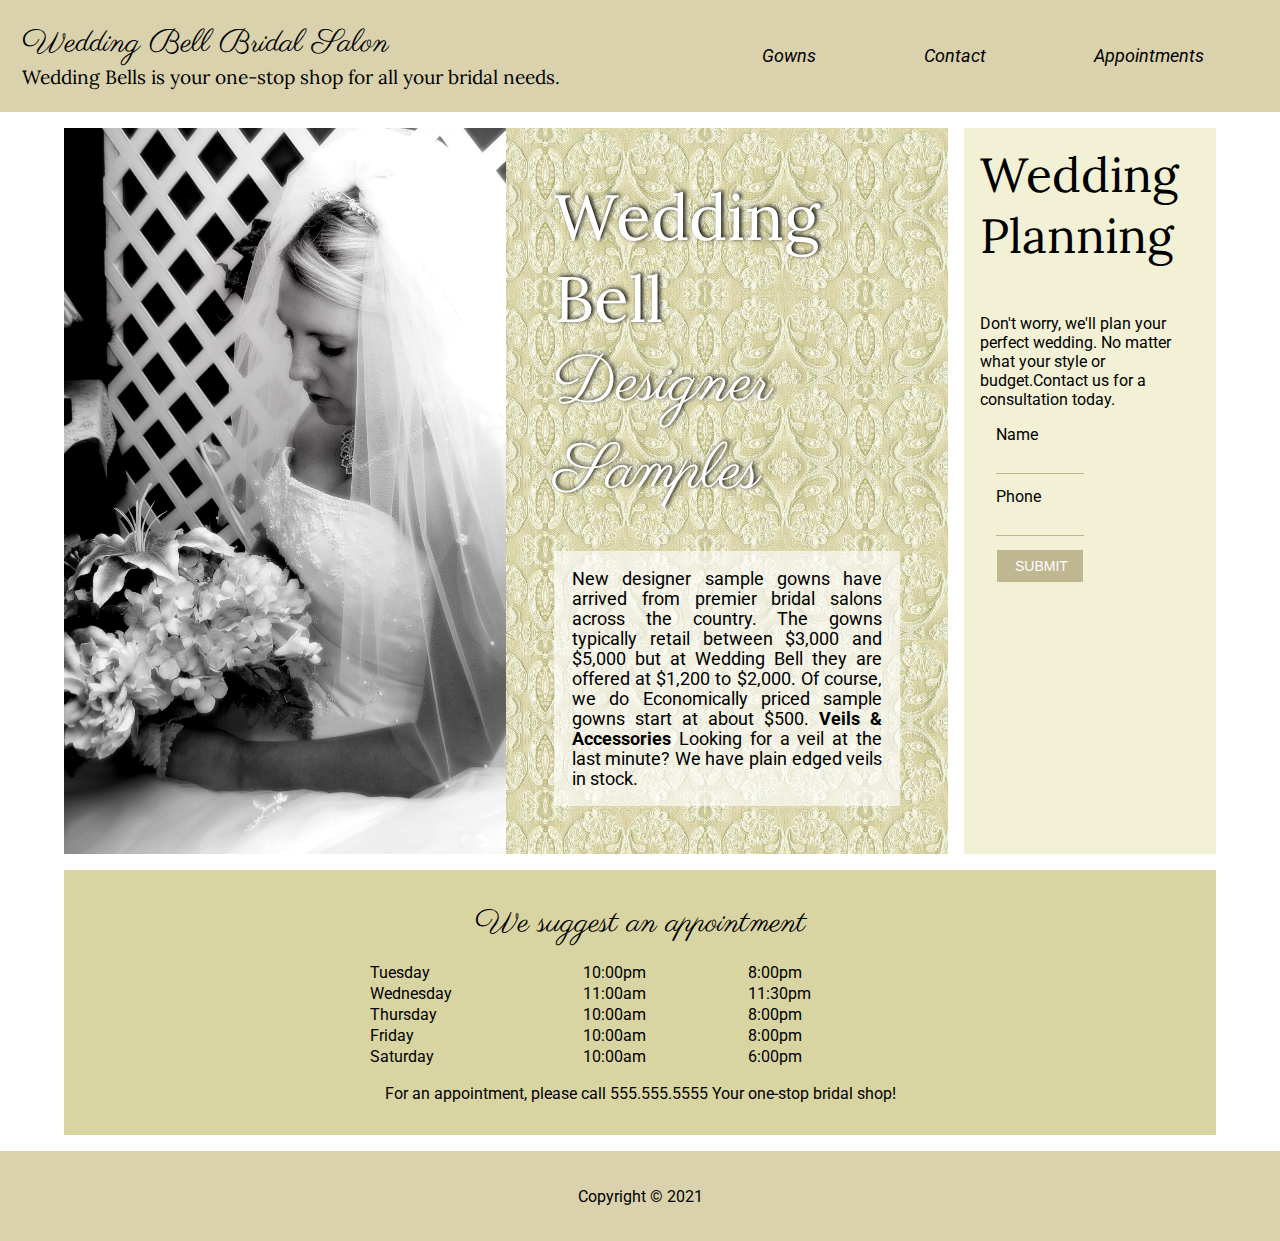
<file: mod11/index.html>
<!DOCTYPE HTML>
<html lang="en">

<head>
      <meta charset="utf-8">
      <link rel="preconnect" href="https://fonts.gstatic.com">
      <link rel="preconnect" href="https://fonts.gstatic.com">
      <link href="https://fonts.googleapis.com/css2?family=Lora:ital,wght@0,400;0,500;0,600;0,700;1,400;1,500;1,600;1,700&family=Parisienne&family=Roboto:ital,wght@0,100;0,300;0,400;0,500;0,700;0,900;1,100;1,300;1,400;1,500;1,700;1,900&display=swap"
            rel="stylesheet">
      <link rel="stylesheet" href="styles.css">
      <title>Wedding Bell Bridal Salon</title>
</head>

<body>

      <header id="banner">
            <div id="logo">
                  <h1 class="title">Wedding Bell Bridal Salon</h1>
                  <h2 class="subtitle primary">Wedding Bells is your one-stop shop for all your bridal needs.</h2>
            </div>
            <nav id="navigation">
                  <ul id="menu">
                        <li class="menu-item"><a href="#new-products">Gowns</a></li>
                        <li class="menu-item"><a href="#wedding-planning">Contact</a></li>
                        <li class="menu-item"><a href="#appointments">Appointments</a></li>
                  </ul>
            </nav>

      </header>

      <main id="new-products">
            <img alt="bride" src="bride.jpg">
            <div>
                  <h2 class="subtitle primary">Wedding Bell</h2>
                  <h3 class="subtitle secondary">Designer Samples</h3>
                  <p>
                        New designer sample gowns have arrived from premier bridal salons across the country. The
                        gowns
                        typically retail between $3,000 and $5,000 but at Wedding Bell they are offered at $1,200
                        to
                        $2,000. Of course, we do Economically priced sample gowns start at about $500.
                        <b>Veils & Accessories</b>
                        Looking for a veil at the last minute? We have plain edged veils in stock.
                  </p>
            </div>
      </main>

      <aside id="wedding-planning">
            <h2 class="subtitle primary">Wedding Planning</h2>
            <p>Don't worry, we'll plan your perfect wedding. No matter what your style or
                  budget.Contact us for a consultation today.</p>
            <form action="#">
                  <label for="contact-name">Name</label>
                  <input id="contact-name" type="text" name="name">

                  <label for="contact-phone">Phone</label>
                  <input id="contact-phone" type="tel" name="phone">

                  <button type="submit">Submit</button>
            </form>

      </aside>

      <section id="appointments">
            <h2 class="title">We suggest an appointment</h2>

            <table id="work-hours">
                  <tr class="row">
                        <td>Tuesday</td>
                        <td>10:00pm</td>
                        <td>8:00pm</td>
                  </tr>
                  <tr class="row">
                        <td>Wednesday</td>
                        <td>11:00am</td>
                        <td>11:30pm</td>
                  </tr>
                  <tr class="row">
                        <td>Thursday</td>
                        <td>10:00am</td>
                        <td>8:00pm</td>
                  </tr>
                  <tr class="row">
                        <td>Friday</td>
                        <td>10:00am</td>
                        <td>8:00pm</td>
                  </tr>
                  <tr class="row">
                        <td>Saturday</td>
                        <td>10:00am</td>
                        <td>6:00pm</td>
                  </tr>
            </table>

            <p>
                  For an appointment, please call 555.555.5555
                  Your one-stop bridal shop!
            </p>
      </section>

      <footer id="footer">
            Copyright &copy 2021
      </footer>

</body>

</html>
</file>
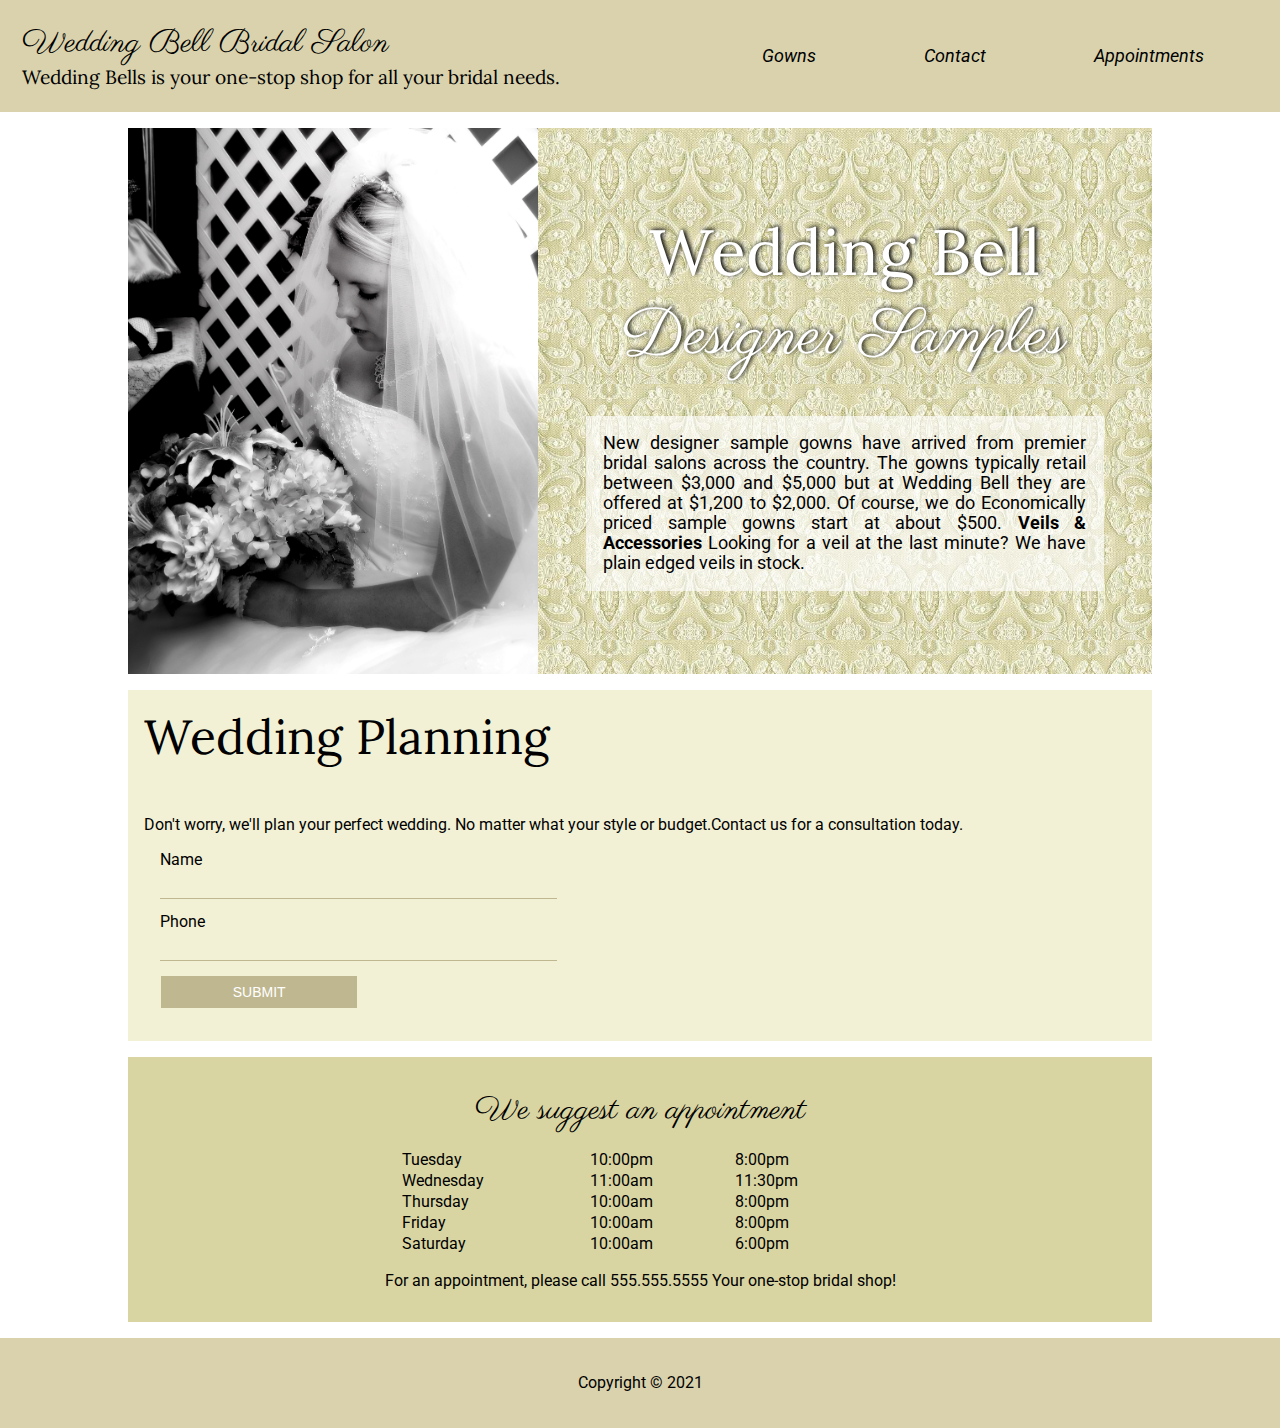
<file: mod9/index.html>
<!DOCTYPE HTML>
<html lang="en">

<head>
      <meta charset="utf-8">
      <link rel="preconnect" href="https://fonts.gstatic.com">
      <link rel="preconnect" href="https://fonts.gstatic.com">
      <link href="https://fonts.googleapis.com/css2?family=Lora:ital,wght@0,400;0,500;0,600;0,700;1,400;1,500;1,600;1,700&family=Parisienne&family=Roboto:ital,wght@0,100;0,300;0,400;0,500;0,700;0,900;1,100;1,300;1,400;1,500;1,700;1,900&display=swap"
            rel="stylesheet">
      <link rel="stylesheet" href="styles.css">
      <title>Wedding Bell Bridal Salon</title>
</head>

<body>

      <header id="banner">
            <div id="logo">
                  <h1 class="title">Wedding Bell Bridal Salon</h1>
                  <h2 class="subtitle primary">Wedding Bells is your one-stop shop for all your bridal needs.</h2>
            </div>
            <nav id="navigation">
                  <ul id="menu">
                        <li class="menu-item"><a href="#new-products">Gowns</a></li>
                        <li class="menu-item"><a href="#wedding-planning">Contact</a></li>
                        <li class="menu-item"><a href="#appointments">Appointments</a></li>
                  </ul>
            </nav>

      </header>

      <main id="content">
            <section id="new-products">
                  <img alt="bride" src="bride.jpg">
                  <div>
                        <h2 class="subtitle primary">Wedding Bell</h2>
                        <h3 class="subtitle secondary">Designer Samples</h3>
                        <p>
                              New designer sample gowns have arrived from premier bridal salons across the country. The
                              gowns
                              typically retail between $3,000 and $5,000 but at Wedding Bell they are offered at $1,200
                              to
                              $2,000. Of course, we do Economically priced sample gowns start at about $500.
                              <b>Veils & Accessories</b>
                              Looking for a veil at the last minute? We have plain edged veils in stock.
                        </p>
                  </div>
            </section>

            <section id="wedding-planning">
                  <h2 class="subtitle primary">Wedding Planning</h2>
                  <p>Don't worry, we'll plan your perfect wedding. No matter what your style or
                        budget.Contact us for a consultation today.</p>
                  <form action="#">
                        <label for="contact-name">Name</label>
                        <input id="contact-name" type="text" name="name">

                        <label for="contact-phone">Phone</label>
                        <input id="contact-phone" type="tel" name="phone">

                        <button type="submit">Submit</button>
                  </form>

            </section>

            <section id="appointments">
                  <h2 class="title">We suggest an appointment</h2>

                  <table id="work-hours">
                        <tr class="row">
                              <td>Tuesday</td>
                              <td>10:00pm</td>
                              <td>8:00pm</td>
                        </tr>
                        <tr class="row">
                              <td>Wednesday</td>
                              <td>11:00am</td>
                              <td>11:30pm</td>
                        </tr>
                        <tr class="row">
                              <td>Thursday</td>
                              <td>10:00am</td>
                              <td>8:00pm</td>
                        </tr>
                        <tr class="row">
                              <td>Friday</td>
                              <td>10:00am</td>
                              <td>8:00pm</td>
                        </tr>
                        <tr class="row">
                              <td>Saturday</td>
                              <td>10:00am</td>
                              <td>6:00pm</td>
                        </tr>
                  </table>

                  <p>
                        For an appointment, please call 555.555.5555
                        Your one-stop bridal shop!
                  </p>
            </section>
      </main>

      <footer id="footer">
            Copyright &copy 2021
      </footer>

</body>

</html>
</file>
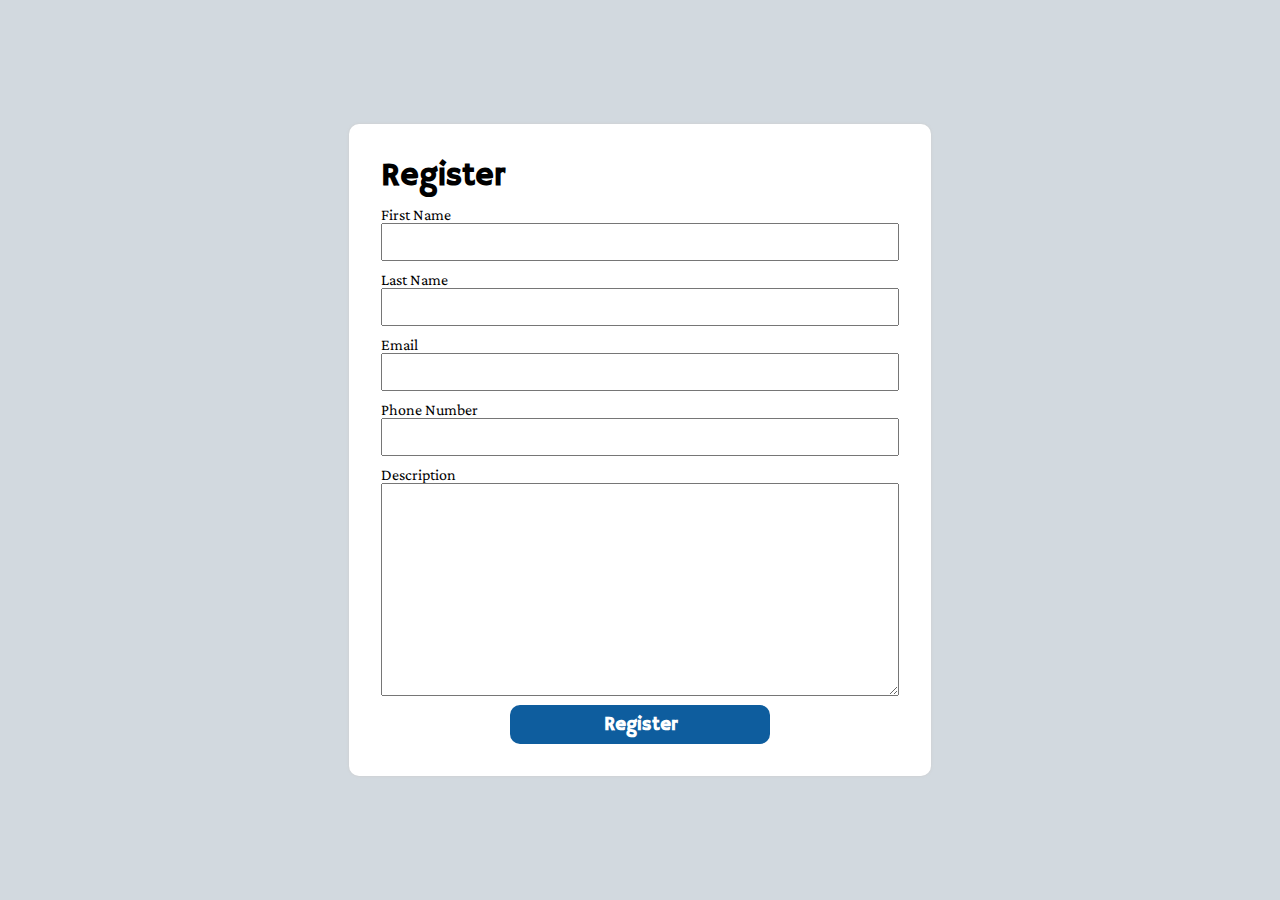
<file: operableForm.html>
<!DOCTYPE html>
<html lang="en">

<head>
    <meta charset="UTF-8">
    <link rel="preconnect" href="https://fonts.gstatic.com">
    <link
        href="https://fonts.googleapis.com/css2?family=Crimson+Pro:ital,wght@1,200&family=Hammersmith+One&display=swap"
        rel="stylesheet">
    <meta name="viewport" content="width=device-width, initial-scale=1.0">
    <title>Operable Form</title>
</head>

<body>
    <form>
        <h1>Register</h1>
        <div class="input-field">
            <label for="input-name">First Name</label>
            <input id="input-name" type="text">
        </div>
        <div class="input-field">

            <label for="input-lastName">Last Name</label>
            <input id="input-lastName" type="text">
        </div>
        <div class="input-field">

            <label for="input-email">Email</label>
            <input id="input-email" type="email">
        </div>
        <div class="input-field">
            <label for="input-phone">Phone Number</label>
            <input id="input-phone" type="phone">
        </div>
        <div class="input-field">
            <label for="input-description">Description</label>
            <textarea id="input-description" cols="50" rows="10"></textarea>
        </div>
        <button type="submit">Register</button>
    </form>
    <style>
        * {
            margin: 0;
            padding: 0;
            box-sizing: border-box;
        }

        body {
            background-color: rgb(210, 217, 223);
            width: 100vw;
            height: 100vh;
            display: grid;
            place-items: center;
        }

        form {
            display: flex;
            flex-direction: column;
            background-color: white;
            box-shadow: 0 0 3px #ccc;
            padding: 2em;
            gap: .6em;
            border-radius: 10px;
        }

        h1,
        input,
        button {
            font-family: 'Hammersmith One', sans-serif;
        }

        label {
            font-family: 'Crimson Pro', serif;
            font-size: 1em;
        }

        .input-field {
            display: flex;
            flex-direction: column;
            justify-content: center;
            align-self: center;
            width: 100%;
        }

        input:focus,
        button:focus,
        textarea:focus {
            box-shadow: 0 0 3px black;
        }

        input:focus+label,
        input:active+label {
            color: blue;
        }

        input,
        button,
        textarea {
            font-size: 1.2em;
            height: 2em;
        }

        textarea {
            padding: 1em;
            height: inherit;
        }


        button {
            width: 50%;
            height: 2em;
            margin: auto;
            background-color: #0e5d9e;
            color: white;
            font-weight: bold;
            outline: none;
            border: none;
            border-radius: 10px;
        }
    </style>

</body>

</html>
</file>
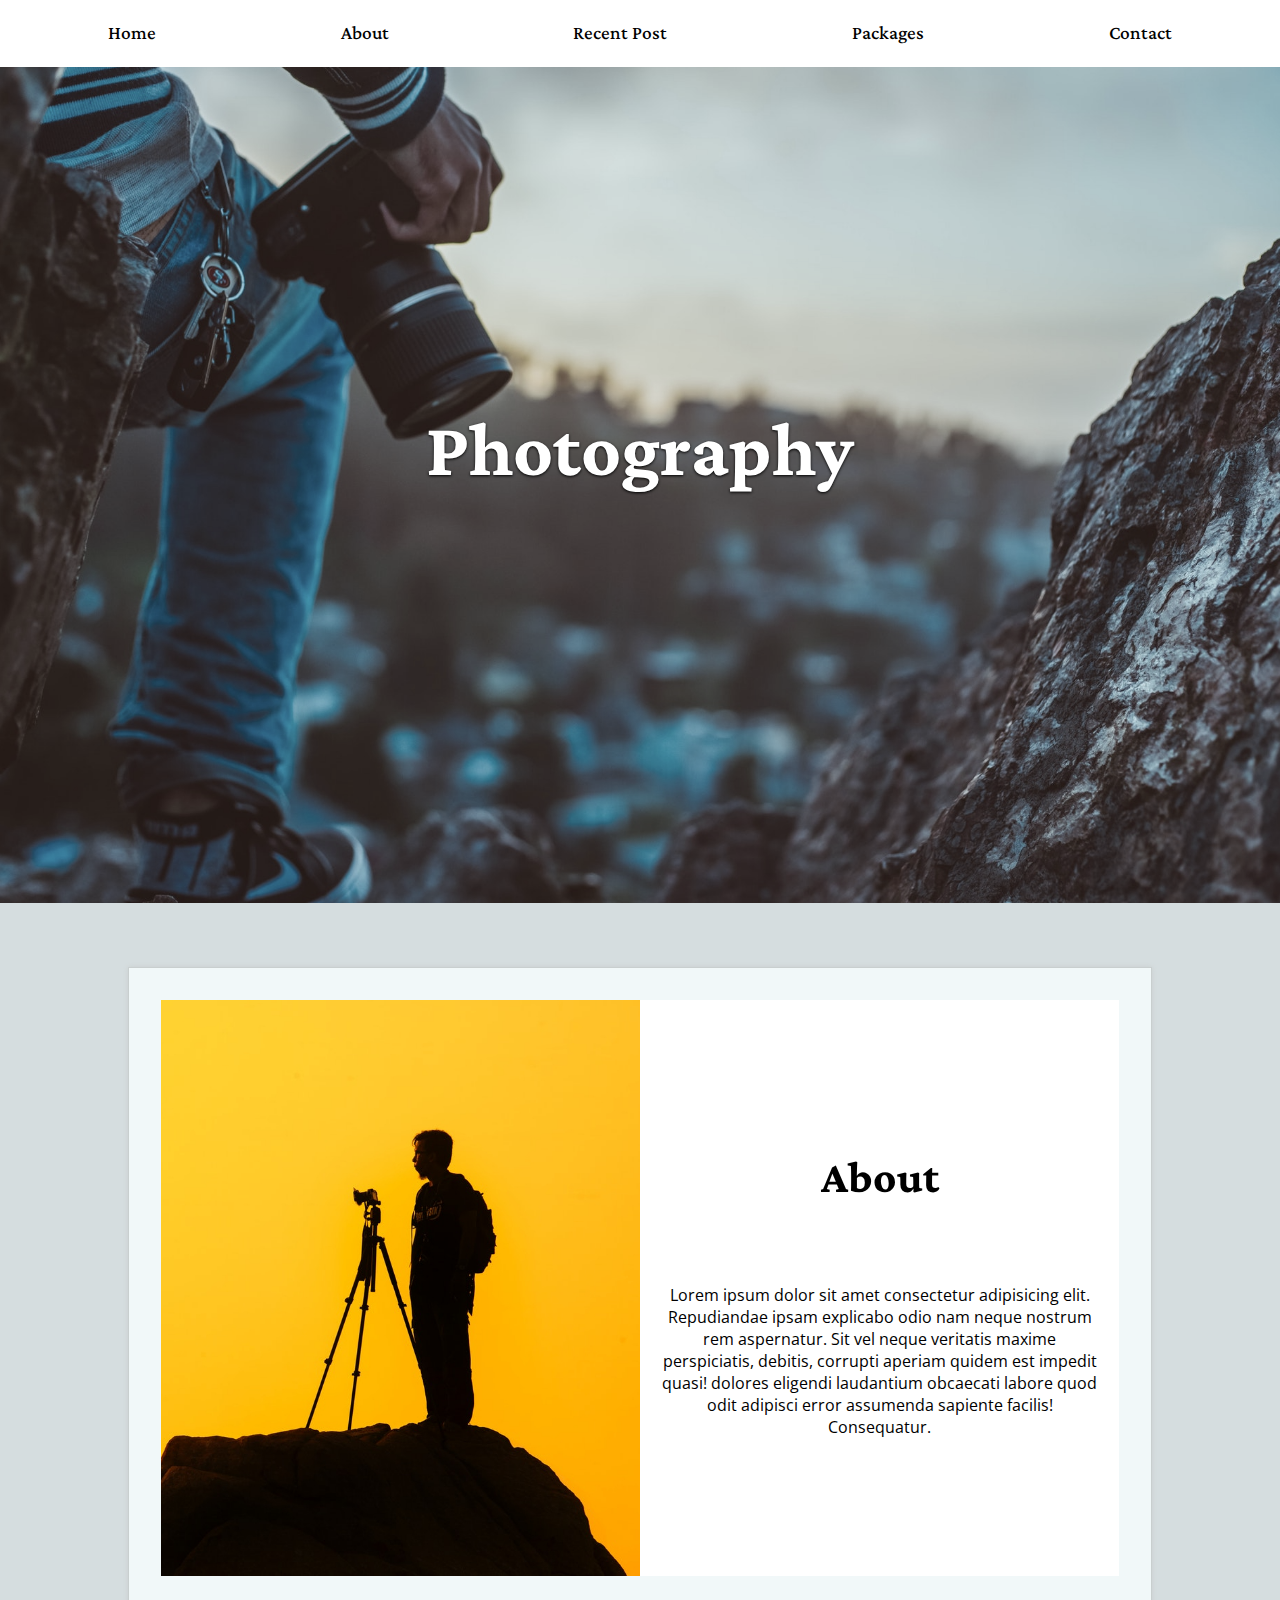
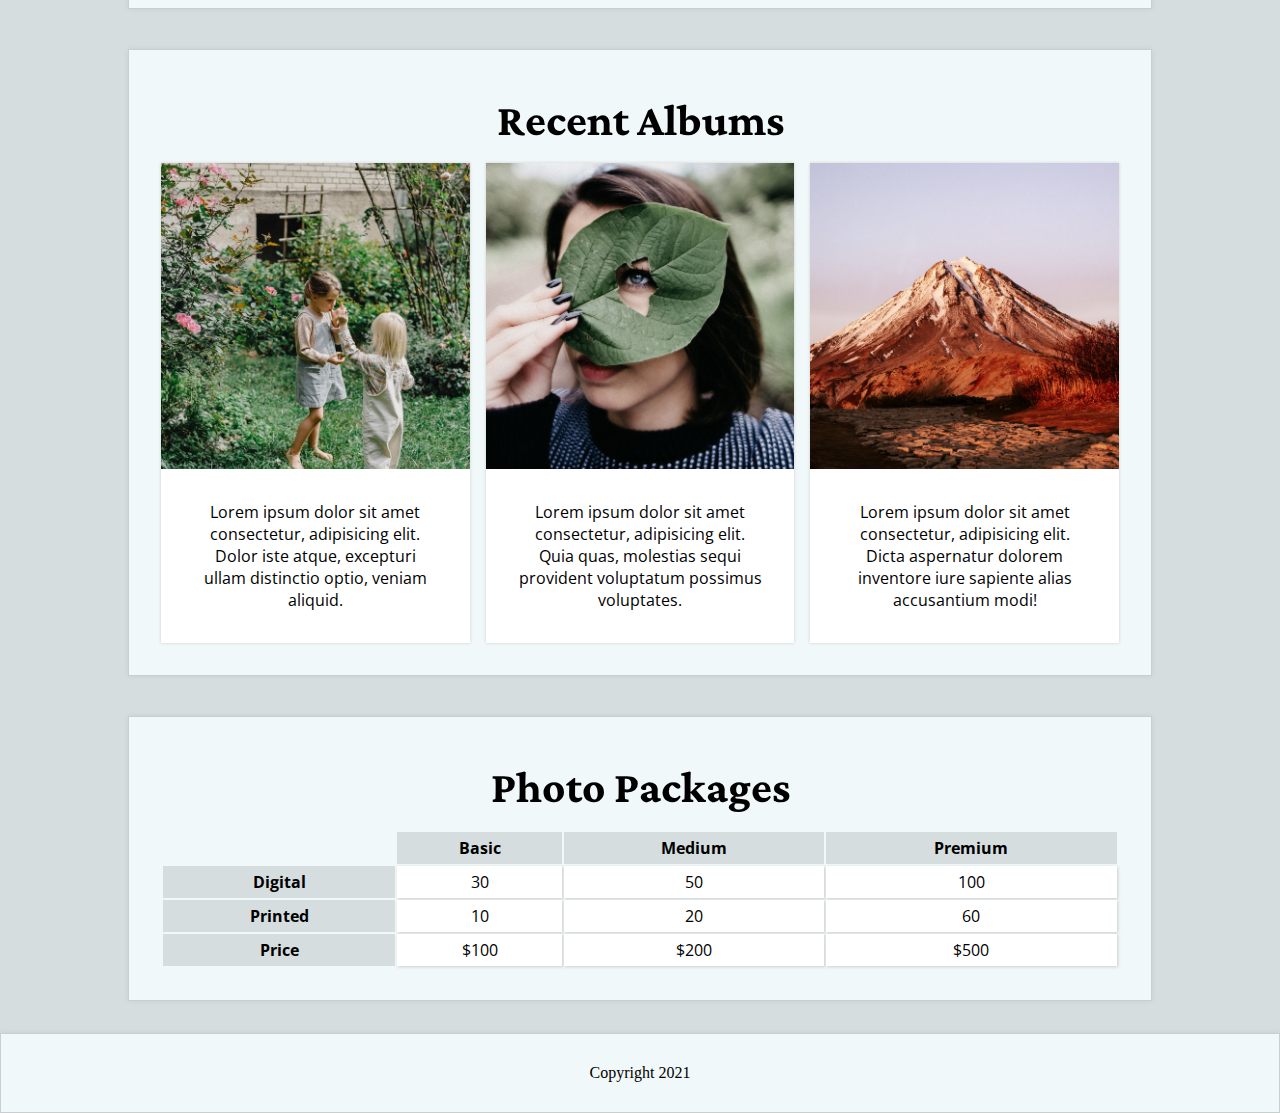
<file: mod4/flores.html>
<!DOCTYPE html>
<html lang="en">

<head>
    <meta charset="UTF-8">
    <meta http-equiv="X-UA-Compatible" content="IE=edge">
    <meta name="viewport" content="width=device-width, initial-scale=1.0">
    <link rel="preconnect" href="https://fonts.gstatic.com">
    <link href="https://fonts.googleapis.com/css2?family=Lateef&family=Open+Sans&display=swap" rel="stylesheet">
    <link rel="stylesheet" href="flores.css">
    <title>My Hobbie</title>
</head>

<body>
    <nav id="site-nav">
        <h2 id="navigation-hidden-tag">navigation</h2>
        <ul id="menu">
            <li class="menu-item"><a href="#header">Home</a></li>
            <li class="menu-item"><a href="#about">About</a></li>
            <li class="menu-item"><a href="#recent-posts">Recent Post</a></li>
            <li class="menu-item"><a href="#packages">Packages</a></li>
            <li class="menu-item"><a href="#">Contact</a></li>
        </ul>
    </nav>
    <header id="header">
        <img id="hero-img" src="./assets/hero.jpg" alt="Photography">
        <h1 id="page-logo" class="title">Photography</h1>
    </header>
    <main>
        <section id="about">
            <img src="./assets/about.jpg" class="about-img" alt="Photographer">
            <div class="about-text">
                <h2 class="title">About</h2>

                <p>Lorem ipsum dolor sit amet consectetur adipisicing elit. Repudiandae ipsam explicabo odio nam neque
                    nostrum rem aspernatur. Sit vel neque veritatis maxime perspiciatis, debitis, corrupti aperiam
                    quidem est impedit quasi! dolores eligendi laudantium obcaecati labore quod odit
                    adipisci error assumenda sapiente facilis! Consequatur.</p>
            </div>
        </section>
        <section id="recent-posts">
            <h2 class="title">Recent Albums</h2>
            <div class="post-cards">
                <div class="post-card">
                    <img src="./assets/card1.jpg" alt="Kids Life">
                    <div class="post-description">
                        <p>Lorem ipsum dolor sit amet consectetur, adipisicing elit. Dolor iste atque, excepturi ullam
                            distinctio optio, veniam aliquid.</p>
                    </div>
                </div>
                <div class="post-card">
                    <img src="./assets/card2.jpg" alt="Lady Nature">
                    <div class="post-description">
                        <p>Lorem ipsum dolor sit amet consectetur, adipisicing elit. Quia quas, molestias sequi
                            provident
                            voluptatum possimus voluptates.</p>
                    </div>
                </div>
                <div class="post-card">
                    <img src="./assets/card3.jpg" alt="Mountain">
                    <div class="post-description">
                        <p>Lorem ipsum dolor sit amet consectetur, adipisicing elit. Dicta aspernatur dolorem inventore
                            iure
                            sapiente alias accusantium modi!</p>
                    </div>
                </div>
            </div>
        </section>
        <section id="packages">
            <table>

                <caption>
                    <h2 class="title">Photo Packages</h2>
                </caption>

                <tr>
                    <td></td>
                    <th class="text" scope="col">Basic</th>
                    <th class="text" scope="col">Medium</th>
                    <th class="text" scope="col">Premium</th>
                </tr>
                <tr>
                    <th class="text" scope="row">Digital</th>
                    <td class="text">30</td>
                    <td class="text">50</td>
                    <td class="text">100</td>
                </tr>
                <tr>
                    <th class="text" scope="row">Printed</th>
                    <td class="text">10</td>
                    <td class="text">20</td>
                    <td class="text">60</td>
                </tr>
                <tr>
                    <th class="text" scope="row">Price</th>
                    <td class="text">$100</td>
                    <td class="text">$200</td>
                    <td class="text">$500</td>
                </tr>
            </table>
        </section>
    </main>
    <footer id="footer">
        Copyright 2021
    </footer>

</body>

</html>
</file>
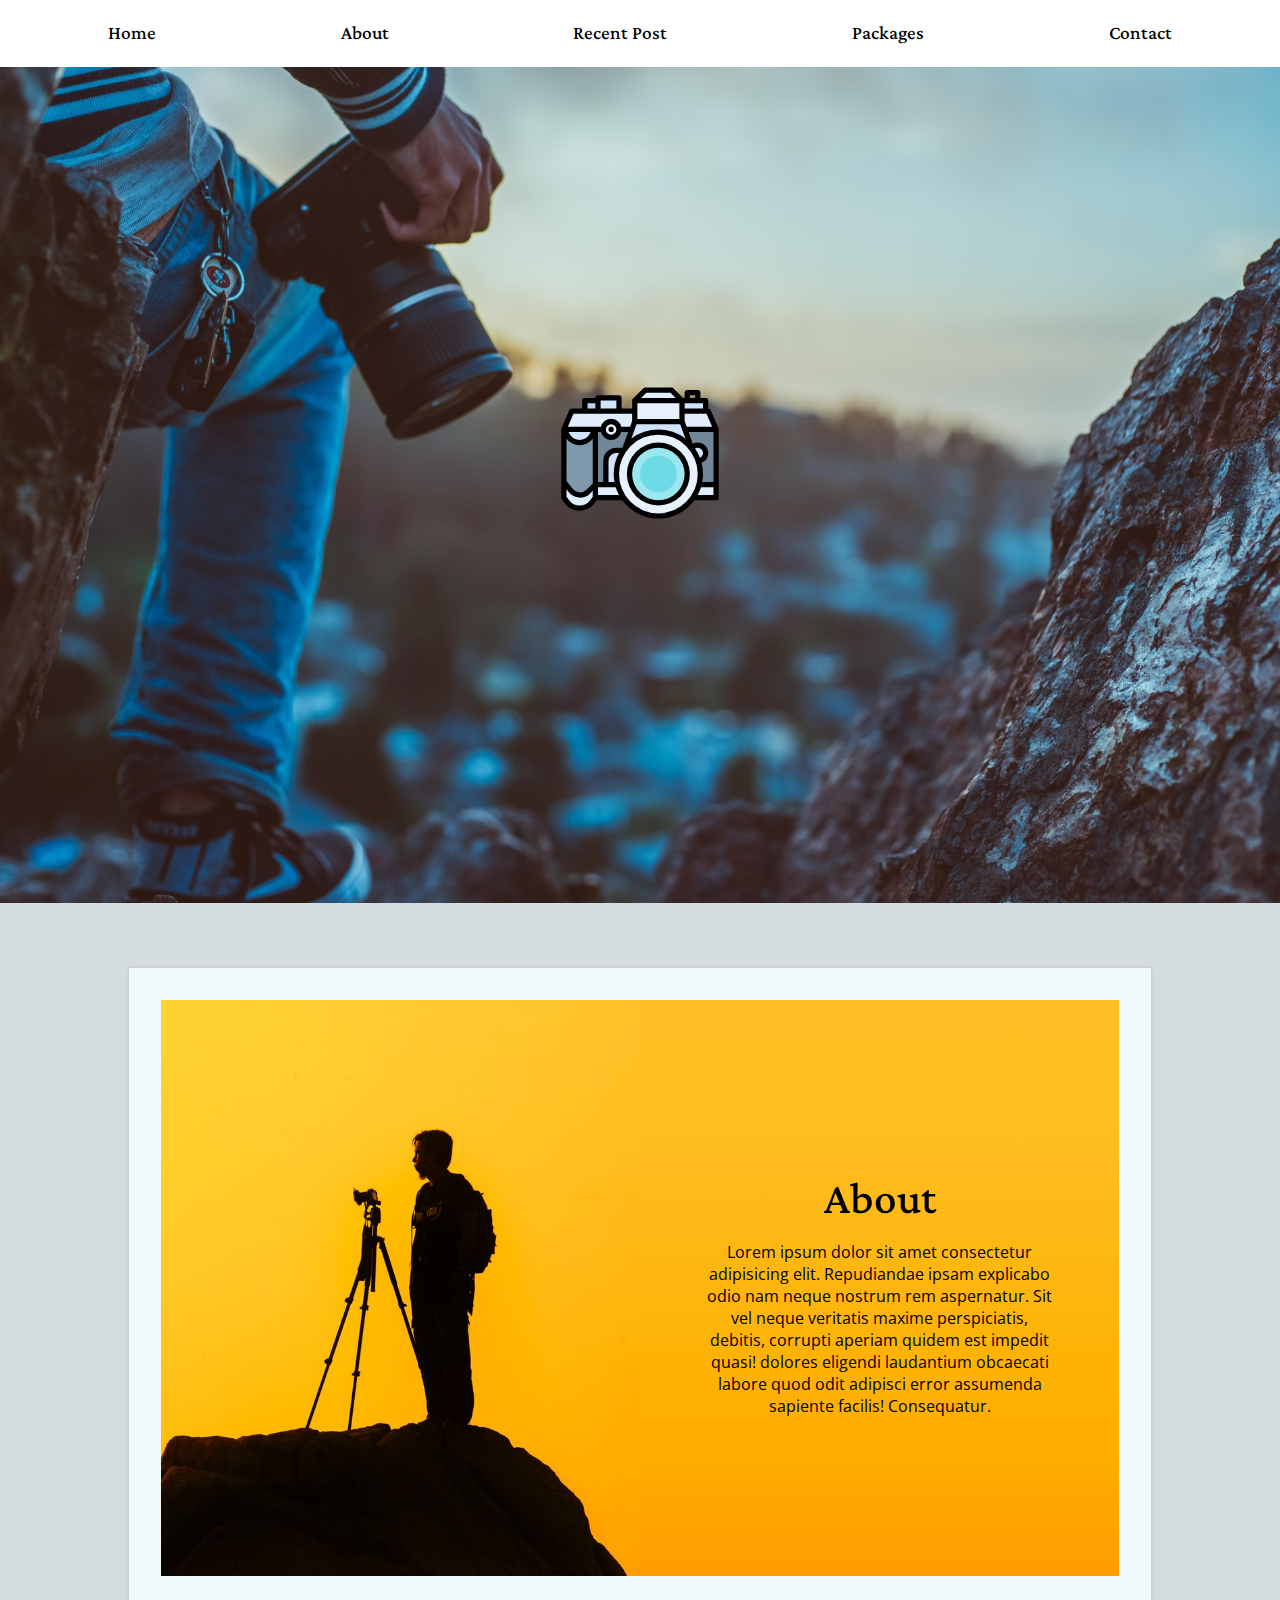
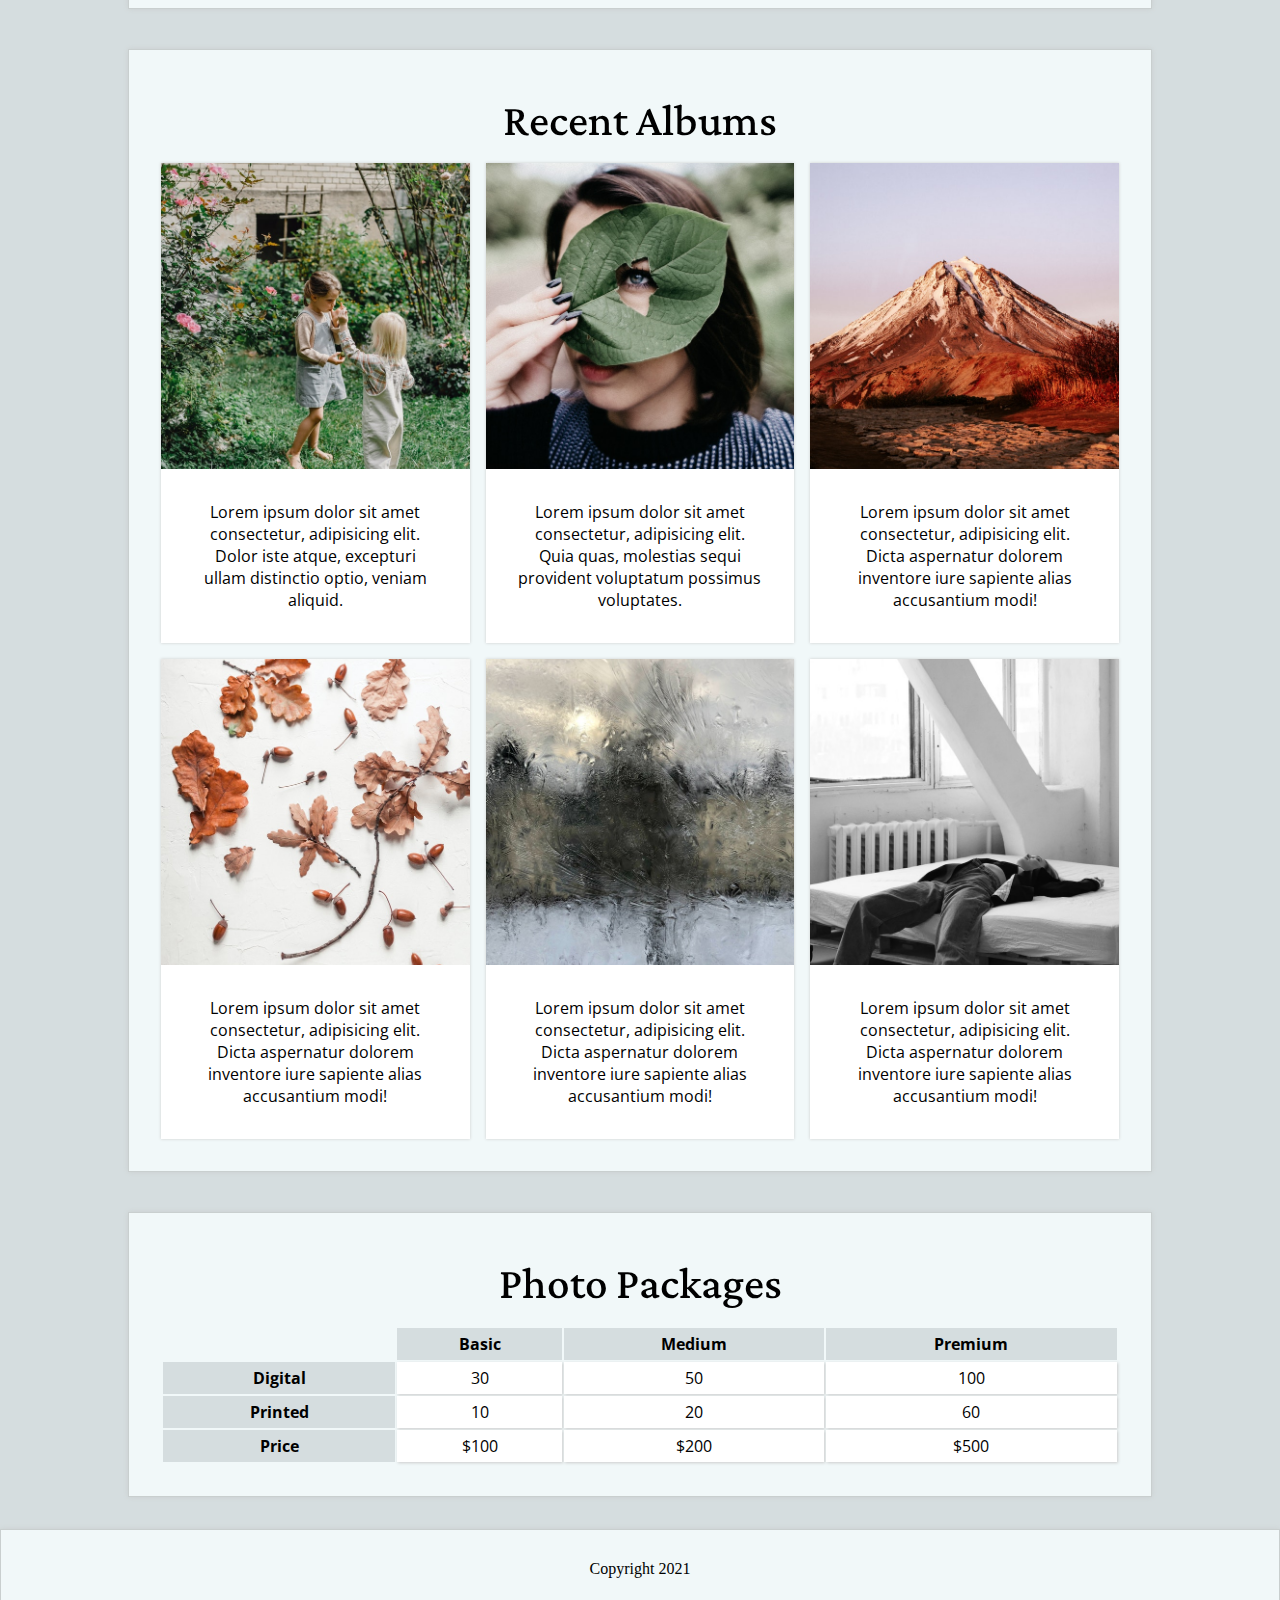
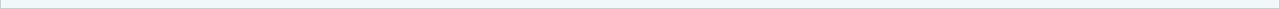
<file: mod6/flores.html>
<!DOCTYPE html>
<html lang="en">

<head>
    <meta charset="UTF-8">
    <meta http-equiv="X-UA-Compatible" content="IE=edge">
    <meta name="viewport" content="width=device-width, initial-scale=1.0">
    <link rel="preconnect" href="https://fonts.gstatic.com">
    <link href="https://fonts.googleapis.com/css2?family=Lateef&family=Open+Sans&display=swap" rel="stylesheet">
    <link rel="stylesheet" href="flores.css">
    <title>My Hobbie</title>
</head>

<body>
    <nav id="site-nav">
        <h2 id="navigation-hidden-tag">navigation</h2>
        <ul id="menu">
            <li class="menu-item"><a href="#header">Home</a></li>
            <li class="menu-item"><a href="#about">About</a></li>
            <li class="menu-item"><a href="#recent-posts">Recent Post</a></li>
            <li class="menu-item"><a href="#packages">Packages</a></li>
            <li class="menu-item"><a href="#">Contact</a></li>
        </ul>
    </nav>
    <header id="header">
        <img id="hero-img" src="./assets/hero.jpg" alt="Photography">
        <h1 id="page-logo" class="title">Photography</h1>
    </header>
    <main>
        <section id="about">
            <img src="./assets/about.jpg" class="about-img" alt="Photographer">
            <div class="about-text">
                <h2 class="title">About</h2>

                <p>Lorem ipsum dolor sit amet consectetur adipisicing elit. Repudiandae ipsam explicabo odio nam neque
                    nostrum rem aspernatur. Sit vel neque veritatis maxime perspiciatis, debitis, corrupti aperiam
                    quidem est impedit quasi! dolores eligendi laudantium obcaecati labore quod odit
                    adipisci error assumenda sapiente facilis! Consequatur.</p>
            </div>
        </section>
        <section id="recent-posts">
            <h2 class="title">Recent Albums</h2>
            <div class="post-cards">
                <div class="post-card">
                    <img src="./assets/card1.jpg" alt="Kids Life">
                    <div class="post-description">
                        <p>Lorem ipsum dolor sit amet consectetur, adipisicing elit. Dolor iste atque, excepturi ullam
                            distinctio optio, veniam aliquid.</p>
                    </div>
                </div>
                <div class="post-card">
                    <img src="./assets/card2.jpg" alt="Lady Nature">
                    <div class="post-description">
                        <p>Lorem ipsum dolor sit amet consectetur, adipisicing elit. Quia quas, molestias sequi
                            provident
                            voluptatum possimus voluptates.</p>
                    </div>
                </div>
                <div class="post-card">
                    <img src="./assets/card3.jpg" alt="Mountain">
                    <div class="post-description">
                        <p>Lorem ipsum dolor sit amet consectetur, adipisicing elit. Dicta aspernatur dolorem inventore
                            iure
                            sapiente alias accusantium modi!</p>
                    </div>
                </div>
                <div class="post-card">
                    <img src="./assets/card4.jpg" alt="Mountain">
                    <div class="post-description">
                        <p>Lorem ipsum dolor sit amet consectetur, adipisicing elit. Dicta aspernatur dolorem inventore
                            iure
                            sapiente alias accusantium modi!</p>
                    </div>
                </div>
                <div class="post-card">
                    <img src="./assets/card5.jpg" alt="Mountain">
                    <div class="post-description">
                        <p>Lorem ipsum dolor sit amet consectetur, adipisicing elit. Dicta aspernatur dolorem inventore
                            iure
                            sapiente alias accusantium modi!</p>
                    </div>
                </div>
                <div class="post-card">
                    <img src="./assets/card6.jpg" alt="Mountain">
                    <div class="post-description">
                        <p>Lorem ipsum dolor sit amet consectetur, adipisicing elit. Dicta aspernatur dolorem inventore
                            iure
                            sapiente alias accusantium modi!</p>
                    </div>
                </div>
            </div>
        </section>
        <section id="packages">
            <table>

                <caption>
                    <h2 class="title">Photo Packages</h2>
                </caption>

                <tr>
                    <td></td>
                    <th class="text" scope="col">Basic</th>
                    <th class="text" scope="col">Medium</th>
                    <th class="text" scope="col">Premium</th>
                </tr>
                <tr>
                    <th class="text" scope="row">Digital</th>
                    <td class="text">30</td>
                    <td class="text">50</td>
                    <td class="text">100</td>
                </tr>
                <tr>
                    <th class="text" scope="row">Printed</th>
                    <td class="text">10</td>
                    <td class="text">20</td>
                    <td class="text">60</td>
                </tr>
                <tr>
                    <th class="text" scope="row">Price</th>
                    <td class="text">$100</td>
                    <td class="text">$200</td>
                    <td class="text">$500</td>
                </tr>
            </table>
        </section>
    </main>
    <footer id="footer">
        Copyright 2021
    </footer>

</body>

</html>
</file>
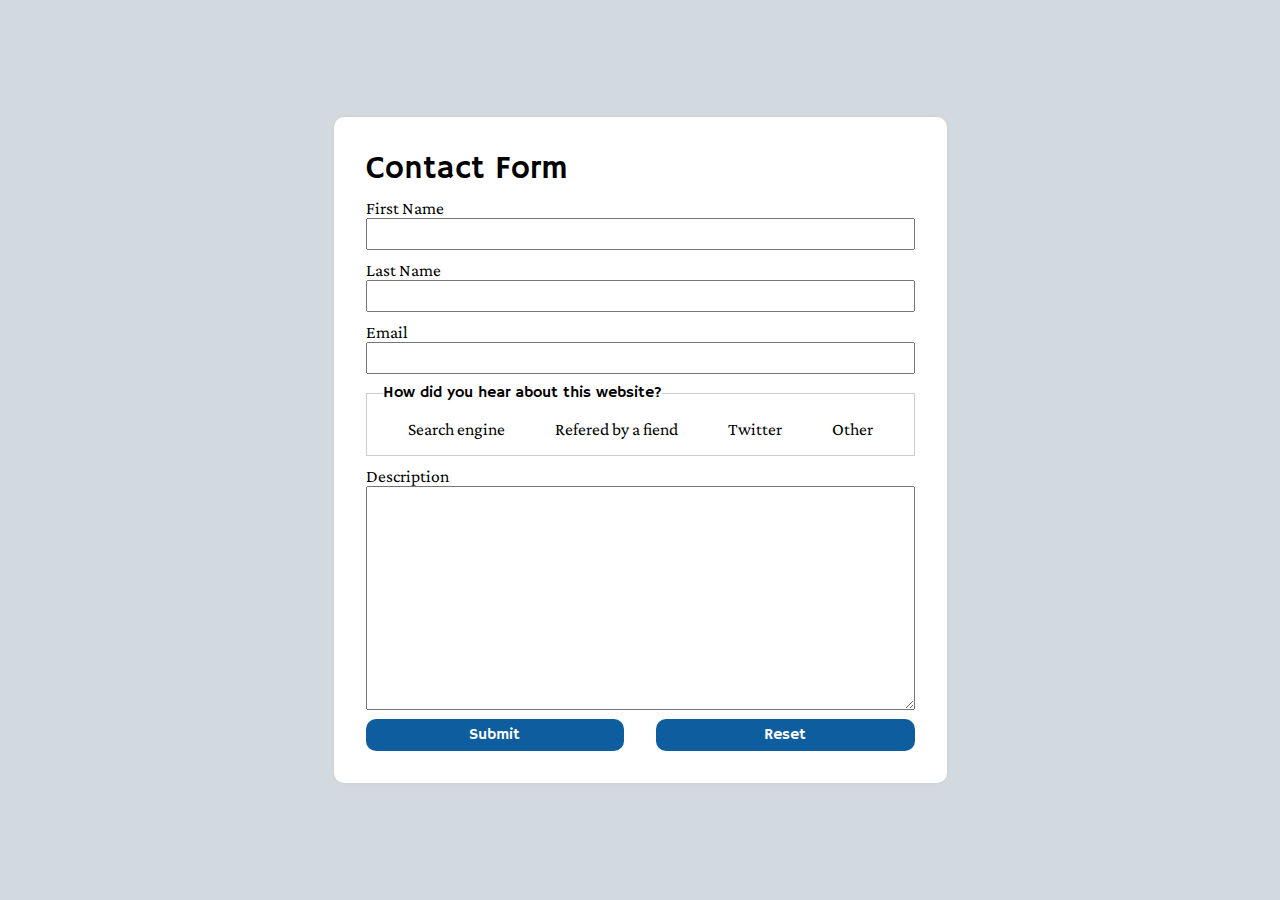
<file: mod7/florescontact.html>
<!DOCTYPE html>
<html lang="en">

<head>
    <meta charset="UTF-8">
    <link rel="preconnect" href="https://fonts.gstatic.com">
    <link
        href="https://fonts.googleapis.com/css2?family=Crimson+Pro:ital,wght@1,200&family=Hammersmith+One&display=swap"
        rel="stylesheet">
    <meta name="viewport" content="width=device-width, initial-scale=1.0">
    <link rel="stylesheet" href="florescontact.css">
    <title>Flores Contact</title>
</head>

<body>
    <main>
        <form method="POST" action="http://webdevbasics.net/scripts/demo.php">
            <h1>Contact Form</h1>
            <div class="input-field">
                <label for="input-name">First Name</label>
                <input id="input-name" type="text">
            </div>
            <div class="input-field">

                <label for="input-lastName">Last Name</label>
                <input id="input-lastName" type="text">
            </div>
            <div class="input-field">

                <label for="input-email">Email</label>
                <input id="input-email" type="email">
            </div>
            <fieldset class="input-field radio-inputs">
                <legend>How did you hear about this website?</legend>
                <div id="choose-field">
                    <input id="input-radio-search-engine" name="heard-by" type="radio">
                    <label for="input-radio-search-engine">Search engine</label>
                    <input id="input-radio-friend" name="heard-by" type="radio">
                    <label for="input-radio-friend">Refered by a fiend</label>
                    <input id="input-radio-twitter" name="heard-by" type="radio">
                    <label for="input-radio-twitter">Twitter</label>
                    <input id="input-radio-other" name="heard-by" type="radio">
                    <label for="input-radio-other">Other</label>
                </div>
            </fieldset>
            <div class="input-field">
                <label for="input-description">Description</label>
                <textarea id="input-description" cols="50" rows="10"></textarea>
            </div>
            <div id="buttons">
                <button type="submit">Submit</button>
                <button type="reset">Reset</button>
            </div>
        </form>
    </main>
</body>

</html>
</file>
<file: mod11/styles.css>
* {
  margin: 0;
  padding: 0;
  box-sizing: border-box;
  font-family: var(--sans-serif);
}
:root {
  /* colors */
  --color1: #d9d5a3;
  --color2: #f2f0d5;
  --color3: #bfb78f;
  --color4: #d9d2ad;
  --color5: #f2efe4;

  /* fonts */
  --handwritting: "Parisienne", cursive;
  --serif: "Lora", serif;
  --sans-serif: "Roboto", sans-serif;
}
.title {
  font-family: var(--handwritting);
  font-weight: normal;
  font-size: 2rem;
}
.subtitle {
  font-weight: normal;
}
.subtitle.primary {
  font-family: var(--serif);
  font-size: 1.2rem;
}
.subtitle.secondary {
  font-family: var(--handwritting);
  font-size: 2rem;
}
body {
  display: grid;
  grid-template-columns: 3fr 1fr;
  grid-template-areas:
    "banner banner"
    "main aside"
    "section section"
    "footer footer";
  gap: 1em;
}

#banner {
  grid-area: banner;
  padding: 1.4em;
  display: flex;
  justify-content: space-between;
  align-items: center;
  background-color: var(--color4);
}
#logo {
  width: 100%;
}
#navigation {
  width: 80%;
}
#menu {
  list-style: none;
  display: flex;
  justify-content: space-around;
  align-items: center;
}
#menu .menu-item a {
  text-decoration: none;
  color: black;
  font-weight: 400;
  font-size: 1.1rem;
  font-style: italic;
  cursor: pointer;
}

#new-products {
  grid-area: main;
  display: flex;
  background-image: url("lace.jpg");
  background-size: 20em;
  margin-left: 4em;
}
#new-products div {
  padding: 3em;
  display: flex;
  flex-direction: column;
  justify-content: center;
  align-items: center;
}
#new-products img {
  object-fit: cover;
  width: 50%;
}
#new-products .subtitle.primary,
#new-products .subtitle.subtitle.secondary {
  font-size: 4rem;
  text-shadow: 2px -1px 4px black;
  color: white;
}
#new-products .subtitle.subtitle.secondary {
  font-weight: 600px;
}
#new-products p {
  margin-top: 2em;
  font-size: 1.1rem;
  background-color: #ffffff9f;
  padding: 1em;
  text-align: justify;
}

#wedding-planning {
  background-color: var(--color2);
  padding: 1em;
  grid-area: aside;
  margin-right: 4em;
}
#wedding-planning .subtitle {
  font-size: 3rem;
  margin-bottom: 1em;
}
#wedding-planning form {
  margin: 1em;
  display: flex;
  flex-direction: column;
  width: 40%;
  background-color: var(--color2);
}
#wedding-planning form input {
  box-sizing: border-box;
  outline: none;
  display: block;
  width: 100%;
  padding: 7px;
  border: none;
  background-color: transparent;
  border-bottom: 1px solid var(--color3);
  margin-bottom: 1em;
}
#wedding-plannig form * {
  background-color: var(--color3);
}
#wedding-planning form button {
  box-shadow: inset 0px 1px 0px 0px var(--color3);
  background-color: var(--color3);
  border: 1px solid var(--color2);
  display: inline-block;
  cursor: pointer;
  color: #ffffff;
  font-family: "Open Sans Condensed", sans-serif;
  font-size: 14px;
  padding: 8px 18px;
  text-decoration: none;
  text-transform: uppercase;
}

#appointments {
  grid-area: section;
  background-color: var(--color1);
  text-align: center;
  padding: 2em;
  display: flex;
  flex-direction: column;
  justify-content: center;
  gap: 1em;
  margin: 0 4em;
}
#appointments table {
  width: 50%;
  margin: auto;
}
#appointments table td {
  text-align: left;
}
#footer {
  grid-area: footer;
  width: 100%;
  margin: auto;
  height: 10vh;
  text-align: center;
  display: flex;
  justify-content: center;
  align-items: center;
  background-color: var(--color4);
}

@media only screen and (max-width: 1200px) {
  #new-products {
    flex-direction: column-reverse;
  }
  #new-products img {
    width: 100%;
  }
}

@media only screen and (max-width: 800px) {
  body {
    display: flex;
    flex-direction: column;
  }
  #new-products {
    flex-direction: row;
  }
  #new-products img {
    width: 40%;
  }
  #new-products,
  #wedding-planning,
  #appointments {
    width: 90%;
    margin: auto;
  }
}
</file>
<file: mod9/styles.css>
* {
  margin: 0;
  padding: 0;
  box-sizing: border-box;
  font-family: var(--sans-serif);
}
:root {
  /* colors */
  --color1: #d9d5a3;
  --color2: #f2f0d5;
  --color3: #bfb78f;
  --color4: #d9d2ad;
  --color5: #f2efe4;

  /* fonts */
  --handwritting: "Parisienne", cursive;
  --serif: "Lora", serif;
  --sans-serif: "Roboto", sans-serif;
}
.title {
  font-family: var(--handwritting);
  font-weight: normal;
  font-size: 2rem;
}
.subtitle {
  font-weight: normal;
}
.subtitle.primary {
  font-family: var(--serif);
  font-size: 1.2rem;
}
.subtitle.secondary {
  font-family: var(--handwritting);
  font-size: 2rem;
}
#banner {
  padding: 1.4em;
  display: flex;
  justify-content: space-between;
  align-items: center;
  background-color: var(--color4);
}
#logo {
  width: 100%;
}
#navigation {
  width: 80%;
}
#menu {
  list-style: none;
  display: flex;
  justify-content: space-around;
  align-items: center;
}
#menu .menu-item a {
  text-decoration: none;
  color: black;
  font-weight: 400;
  font-size: 1.1rem;
  font-style: italic;
  cursor: pointer;
}

#content {
  width: 80%;
  margin: 1em auto;
  display: flex;
  flex-direction: column;
  gap: 1em;
}
#new-products {
  width: 100%;
  display: flex;
  background-image: url("lace.jpg");
  background-size: 20em;
}
#new-products div {
  padding: 3em;
  display: flex;
  flex-direction: column;
  justify-content: center;
  align-items: center;
}
#new-products img {
  width: 40%;
}

#new-products .subtitle.primary,
#new-products .subtitle.subtitle.secondary {
  font-size: 4rem;
  text-shadow: 2px -1px 4px black;
  color: white;
}
#new-products .subtitle.subtitle.secondary {
  font-weight: 600px;
}

#new-products p {
  margin-top: 2em;
  font-size: 1.1rem;
  background-color: #ffffff9f;
  padding: 1em;
  text-align: justify;
}
#wedding-planning {
  background-color: var(--color2);
  padding: 1em;
}
#wedding-planning .subtitle {
  font-size: 3rem;
  margin-bottom: 1em;
}
#wedding-planning form {
  margin: 1em;
  display: flex;
  flex-direction: column;
  width: 40%;
  background-color: var(--color2);
}
#wedding-planning form input {
  box-sizing: border-box;
  outline: none;
  display: block;
  width: 100%;
  padding: 7px;
  border: none;
  background-color: transparent;
  border-bottom: 1px solid var(--color3);
  margin-bottom: 1em;
}
#wedding-plannig form * {
  background-color: var(--color3);
}
#wedding-planning form button {
  box-shadow: inset 0px 1px 0px 0px var(--color3);
  background-color: var(--color3);
  border: 1px solid var(--color2);
  display: inline-block;
  cursor: pointer;
  color: #ffffff;
  font-family: "Open Sans Condensed", sans-serif;
  font-size: 14px;
  padding: 8px 18px;
  text-decoration: none;
  text-transform: uppercase;
  width: 50%;
}

#appointments {
  background-color: var(--color1);
  text-align: center;
  padding: 2em;
  display: flex;
  flex-direction: column;
  justify-content: center;
  gap: 1em;
}
#appointments table {
  width: 50%;
  margin: auto;
}
#appointments table td {
  text-align: left;
}
#footer {
  width: 100%;
  margin: auto;
  height: 10vh;
  text-align: center;
  display: flex;
  justify-content: center;
  align-items: center;
  background-color: var(--color4);
}
</file>
<file: mod4/flores.css>
:root {
  --boxcolor: #f1f8f9;
  --bgcolor: #d5dddf;
  --bordercolor: #c9cfcf;
  --title-color: black;
  --title-font: "Lateef", cursive;
  --text-font: "Open Sans", sans-serif;
}
* {
  margin: 0;
  padding: 0;
  box-sizing: border-box;
}
*:focus {
  outline: 2px solid var(--bordercolor);
}
body {
  background-color: var(--bgcolor);
  display: flex;
  flex-direction: column;
}
.title {
  font-family: var(--title-font);
  font-weight: bold;
  font-size: 3.5em;
  color: var(--title-color);
}
p,
.text {
  font-family: var(--text-font);
}
#navigation-hidden-tag {
  display: none;
}
#header {
  width: 100%;
  height: 100vh;
  position: relative;
  top: -4em;
  display: grid;
  align-content: center;
}
#page-logo {
  position: relative;
  color: white;

  text-align: center;
  font-size: 6em;
  font-weight: bold;
  text-shadow: 0 1px 3px #000;
  margin: auto;
}
#hero-img {
  position: absolute;
  width: 100%;
  height: 100%;
  -webkit-object-fit: cover;
  object-fit: cover;
  object-position: top;
  filter: saturate(50%);
  transition: 0.4s;
}
#hero-img:hover {
  filter: saturate(110%);
}
#site-nav {
  background-color: white;
  padding: 1em;
  position: -webkit-sticky;
  position: sticky;
  top: 0;
  z-index: 2;
}
#menu {
  display: flex;
  width: 100%;
  justify-content: space-around;
  align-items: center;
  list-style: none;
  font-family: var(--title-font);
  font-size: 1.5em;
}
#menu a {
  text-decoration: none;
  color: black;
}
section,
#footer {
  width: 80%;
  margin: auto;
  padding: 2em;
  background-color: var(--boxcolor);
  border: 1px solid var(--bordercolor);
  box-shadow: 0 0 5px var(--bordercolor);
}
main {
  display: flex;
  flex-direction: column;
  gap: 2.5em;
}
#about {
  display: grid;
  grid-template-columns: 1fr 1fr;
}
#about .about-img {
  width: 100%;
  height: 100%;
  -webkit-object-fit: cover;
  object-fit: cover;
}
#about .about-text {
  display: flex;
  flex-direction: column;
  text-align: center;
  justify-content: center;
  align-items: center;
  padding: 1em;
  gap: 4em;
  background-color: white;
}
.post-cards {
  display: flex;
  justify-content: space-between;
  gap: 1em;
}
#recent-posts .title {
  grid-area: title;
  text-align: center;
}
.post-card {
  display: flex;
  flex-direction: column;
  width: 100%;
  height: 30em;
  background-color: white;
  box-shadow: 0 0 3px #ccc;
}
.post-card img {
  flex: 3;
  overflow: hidden;
  width: 100%;
  height: 100%;
  -webkit-object-fit: cover;
  object-fit: cover;
}
.post-card .post-description {
  flex: 1;
  padding: 2em;
  display: flex;
  text-align: center;
  justify-content: center;
  align-items: center;
}
#footer {
  width: 100%;
  height: 5em;
  display: grid;
  text-align: center;
  align-content: center;
  margin-top: 2em;
}
#packages {
  display: grid;
  align-content: center;
  text-align: center;
}

table th {
  background-color: var(--bgcolor);
}
table td {
  background-color: white;
  box-shadow: 1px 1px 3px #ccc;
  height: 2em;
}
table tr:first-child td:first-child {
  box-shadow: none;
  background: transparent;
}
</file>
<file: mod6/flores.css>
:root {
  --boxcolor: #f1f8f9;
  --bgcolor: #d5dddf;
  --bordercolor: #c9cfcf;
  --title-color: black;
  --title-font: "Lateef", cursive;
  --text-font: "Open Sans", sans-serif;
}
* {
  margin: 0;
  padding: 0;
  box-sizing: border-box;
}
*:focus {
  outline: 2px solid var(--bordercolor);
}
body {
  background-color: var(--bgcolor);
  display: flex;
  flex-direction: column;
}
.title {
  font-family: var(--title-font);
  font-weight: normal;
  font-size: 3.5em;
  color: var(--title-color);
}
p,
.text {
  font-family: var(--text-font);
}
#navigation-hidden-tag {
  display: none;
}
#header {
  width: 100%;
  height: 100vh;
  position: relative;
  top: -4em;
  display: grid;
  align-content: center;
}
#page-logo {
  position: relative;
  background-image: url(./assets/camera.svg);
  background-size: contain;
  background-position: center;
  background-repeat: no-repeat;
  margin: auto;
  height: 3em;
  text-indent: 200%;
  overflow: hidden;
}
#hero-img {
  position: absolute;
  width: 100%;
  height: 100%;
  -webkit-object-fit: cover;
  object-fit: cover;
  object-position: top;
}
#site-nav {
  background-color: white;
  padding: 1em;
  position: -webkit-sticky;
  position: sticky;
  top: 0;
  z-index: 2;
}
#menu {
  display: flex;
  width: 100%;
  justify-content: space-around;
  align-items: center;
  list-style: none;
  font-family: var(--title-font);
  font-size: 1.5em;
}
#menu a {
  text-decoration: none;
  color: black;
}
section,
#footer {
  width: 80%;
  margin: auto;
  padding: 2em;
  background-color: var(--boxcolor);
  border: 1px solid var(--bordercolor);
  box-shadow: 0 0 5px var(--bordercolor);
}
main {
  display: flex;
  flex-direction: column;
  gap: 2.5em;
}
#about {
  display: flex;
}
#about .about-img {
  width: 50%;
  -webkit-object-fit: cover;
  object-fit: cover;
  object-position: right;
}
#about .about-text {
  width: 50%;
  display: flex;
  flex-direction: column;
  text-align: center;
  justify-content: center;
  align-items: center;
  padding: 4em;
  background-image: linear-gradient(
    to bottom,
    #ffc025,
    #ffbe21,
    #feb916,
    #ffb307,
    #feac00,
    #ff9c00
  );
}
.post-cards {
  display: grid;
  grid-template-columns: repeat(auto-fill, minmax(300px, 1fr));
  gap: 1em;
}
#recent-posts .title {
  grid-area: title;
  text-align: center;
}
.post-card {
  display: flex;
  flex-direction: column;
  width: 100%;
  height: 30em;
  background-color: white;
  box-shadow: 0 0 3px #ccc;
}
.post-card img {
  flex: 3;
  overflow: hidden;
  width: 100%;
  height: 100%;
  -webkit-object-fit: cover;
  object-fit: cover;
}
.post-card .post-description {
  flex: 1;
  padding: 2em;
  display: flex;
  text-align: center;
  justify-content: center;
  align-items: center;
}
#footer {
  width: 100%;
  height: 5em;
  display: grid;
  text-align: center;
  align-content: center;
  margin-top: 2em;
}
#packages {
  display: grid;
  align-content: center;
  text-align: center;
}

table th {
  background-color: var(--bgcolor);
}
table td {
  background-color: white;
  box-shadow: 1px 1px 3px #ccc;
  height: 2em;
}
table tr:first-child td:first-child {
  box-shadow: none;
  background: transparent;
}
@media only screen and (max-width: 860px) {
  #about {
    flex-direction: column;
  }
  #about .about-img {
    width: 100%;
  }
  #about .title {
    color: white;
  }
  #about .about-text {
    width: 100%;
    padding: 3em 1em;
    color: white;
    background-image: linear-gradient(
      to right,
      #0a0500,
      #110800,
      #130a01,
      #110700
    );
  }
}
</file>
<file: mod7/florescontact.css>
* {
  margin: 0;
  padding: 0;
  box-sizing: border-box;
}

body {
  background-color: rgb(210, 217, 223);
  width: 100vw;
  height: 100vh;
  display: grid;
  place-items: center;
}

form {
  display: flex;
  flex-direction: column;
  background-color: white;
  box-shadow: 0 0 3px #ccc;
  padding: 2em;
  gap: 0.6em;
  border-radius: 10px;
}

h1,
h2,
legend,
button {
  font-family: "Hammersmith One", sans-serif;
  font-weight: 100;
}

label {
  font-family: "Crimson Pro", serif;
  font-size: 1.1em;
}
.radio-inputs {
  border: 1px solid #ccc;
  padding: 1em;
  gap: 1em;
}
#choose-field {
  display: flex;
  flex-direction: row;
  justify-content: space-around;
  align-items: center;
}

input[type="radio"] {
  display: none;
}
input[type="radio"]:checked + label {
  color: #0e5d9e;
  font-size: 1.1rem;
  font-weight: bold;
  transition: 0.2s;
}
.input-field {
  display: flex;
  flex-direction: column;
  justify-content: center;
  align-self: center;
  width: 100%;
}

input:focus,
button:focus,
textarea:focus {
  box-shadow: 0 0 3px black;
}

input,
button,
textarea {
  font-size: 1rem;
  height: 2em;
}

textarea {
  padding: 1em;
  height: inherit;
}

#buttons {
  display: flex;
  gap: 2em;
}
button {
  width: 50%;
  height: 2em;
  margin: auto;
  background-color: #0e5d9e;
  color: white;
  outline: none;
  border: none;
  border-radius: 10px;
}
</file>
